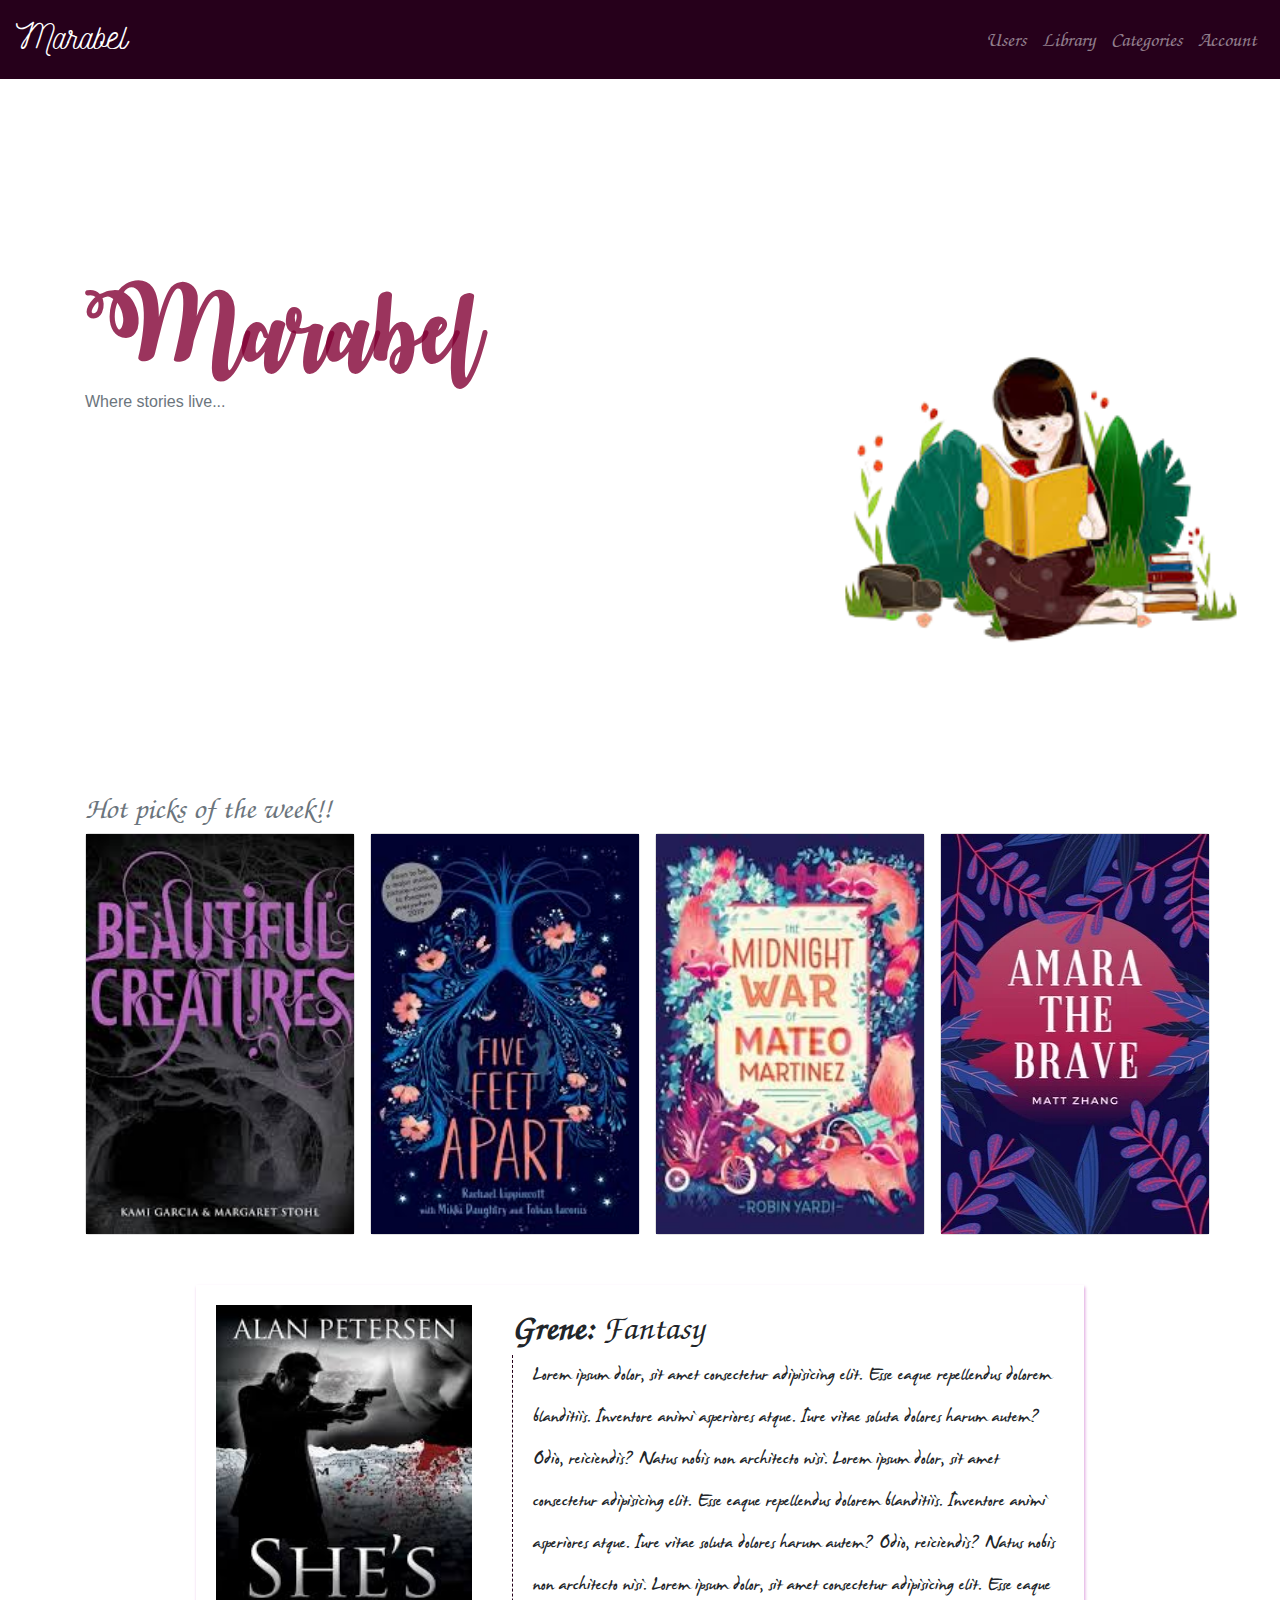
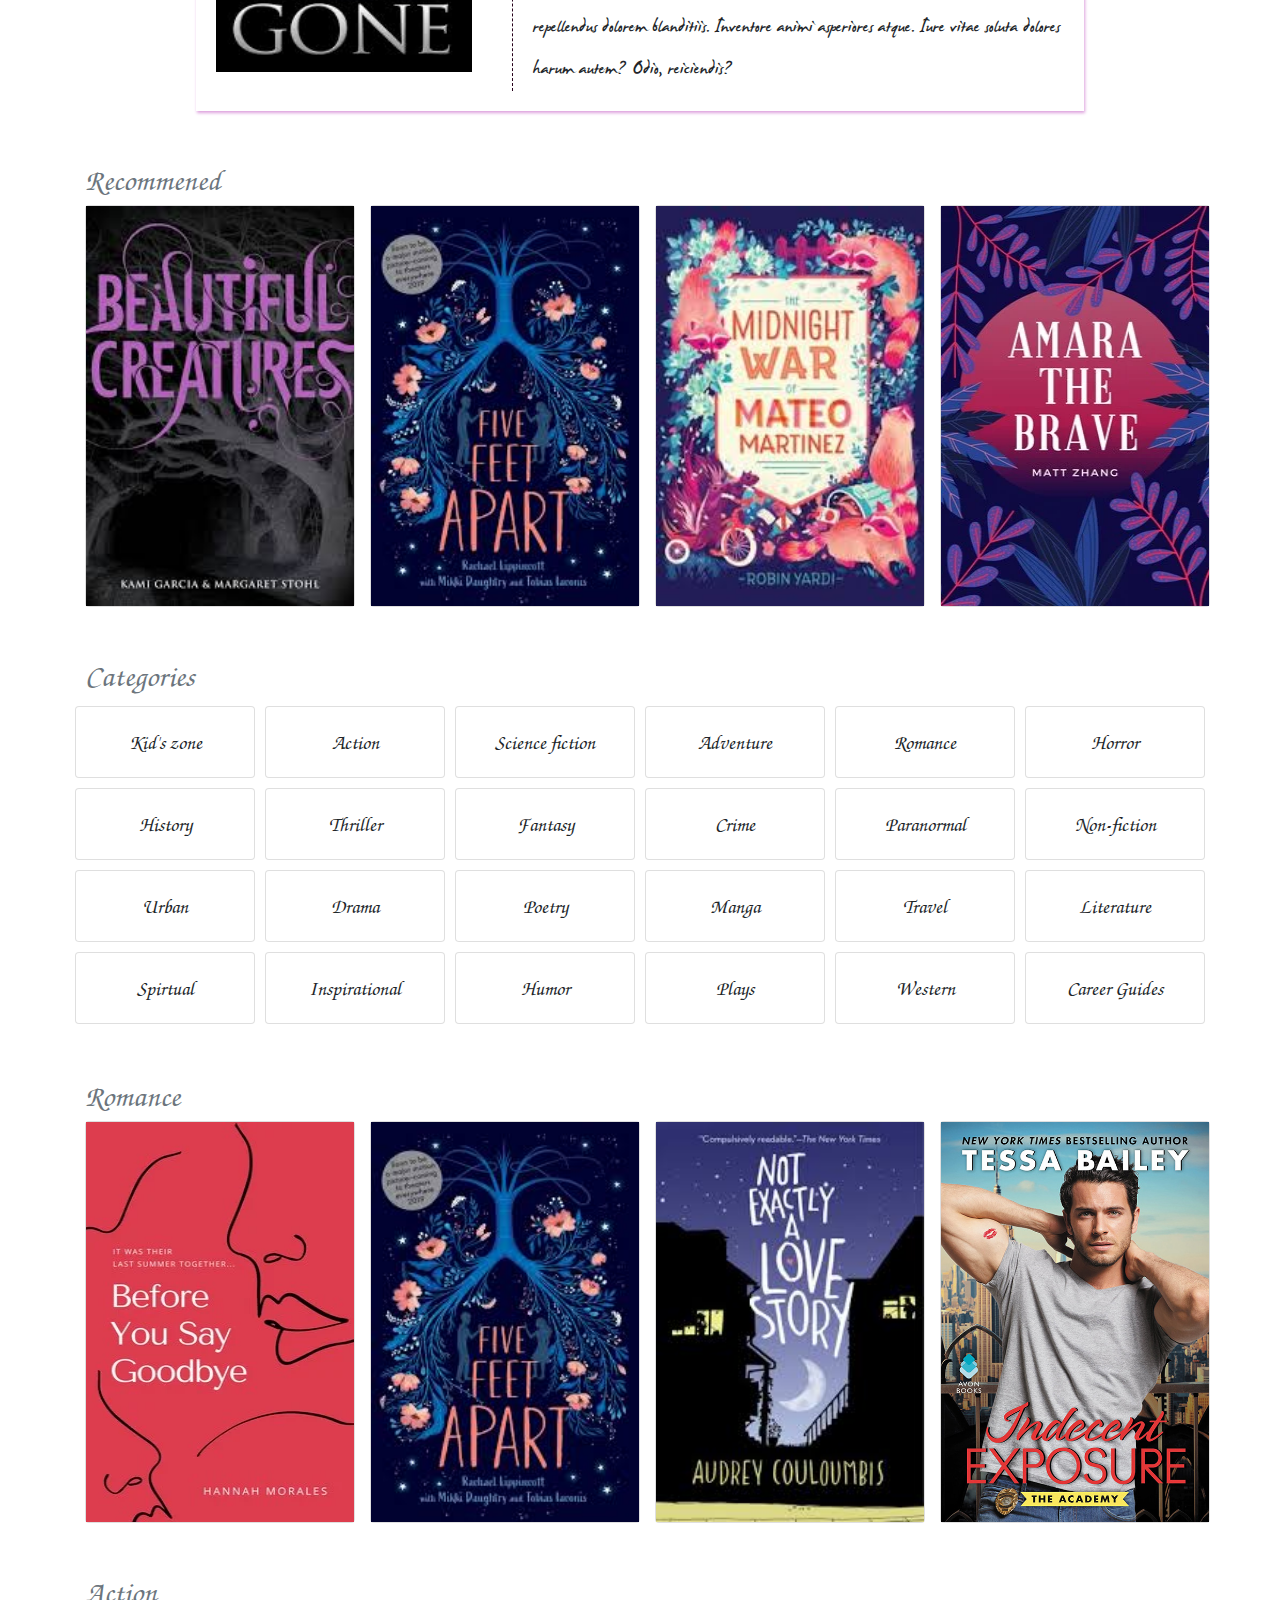
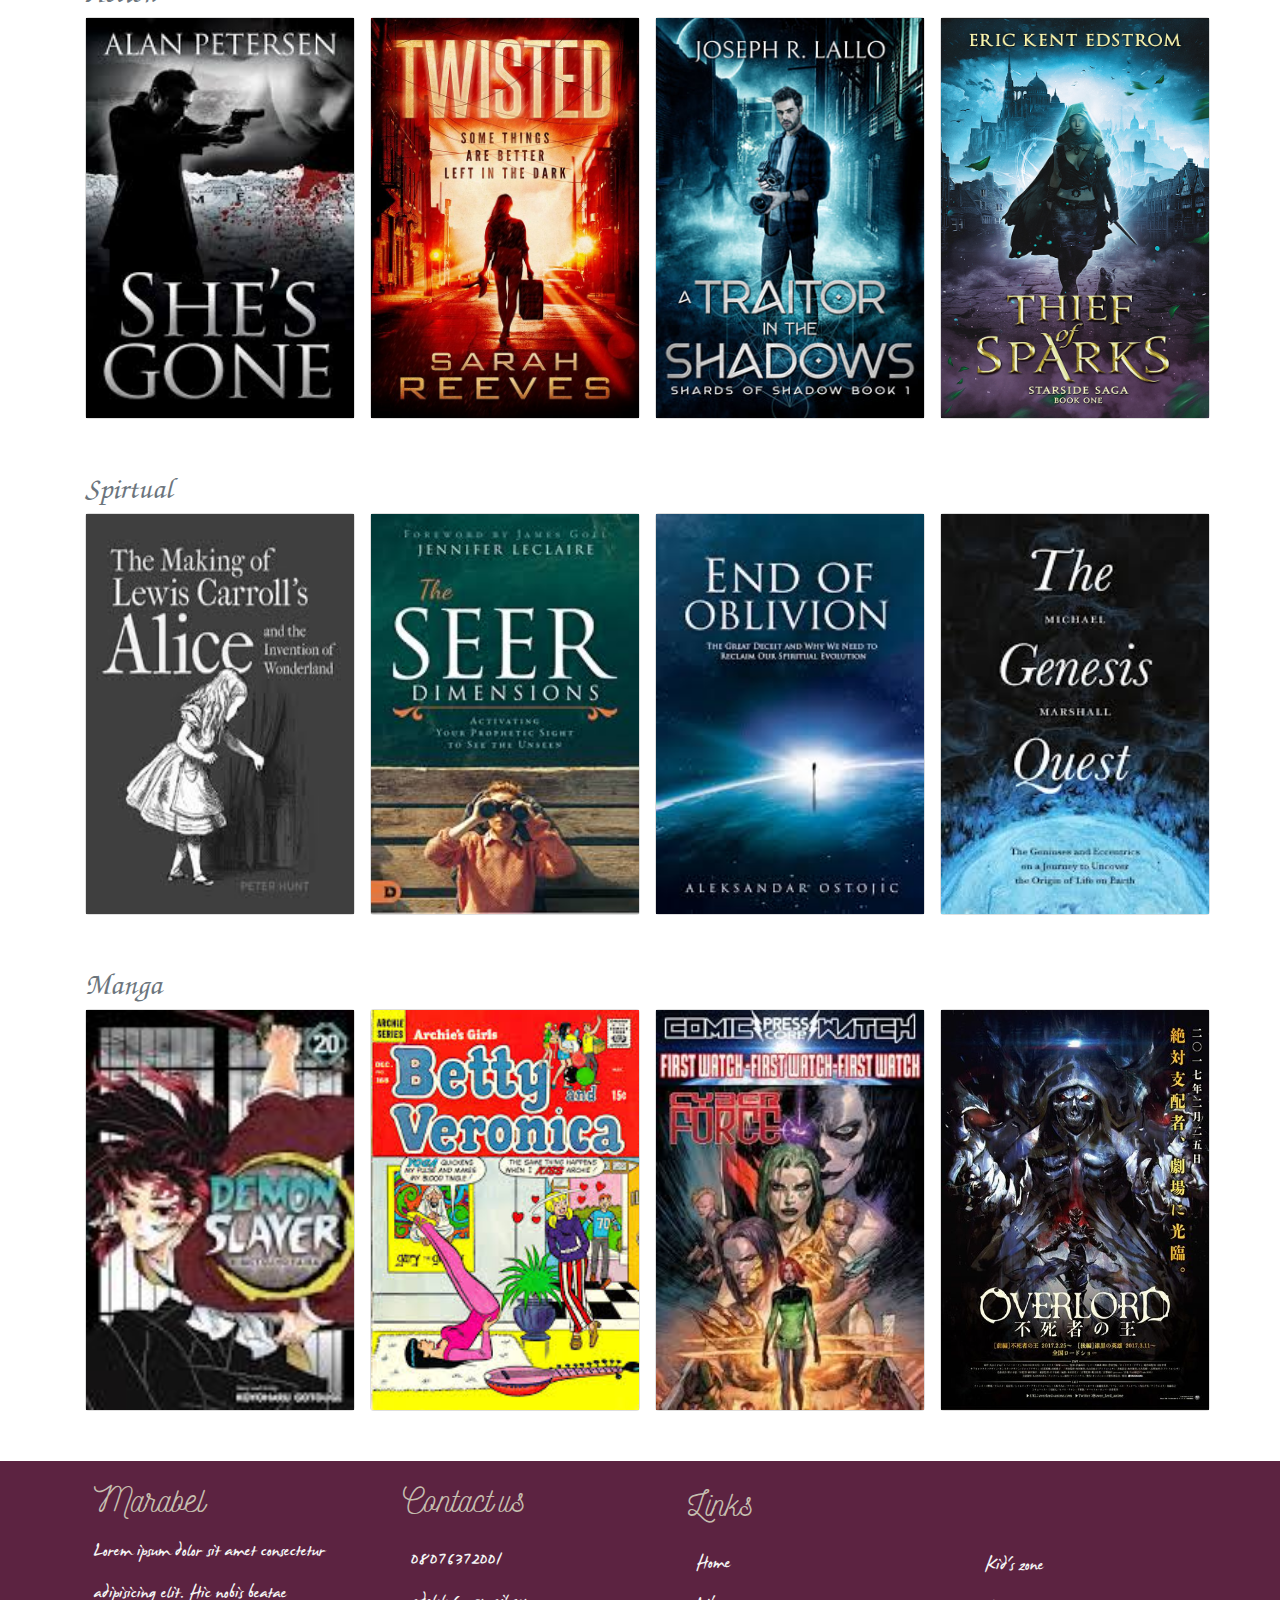
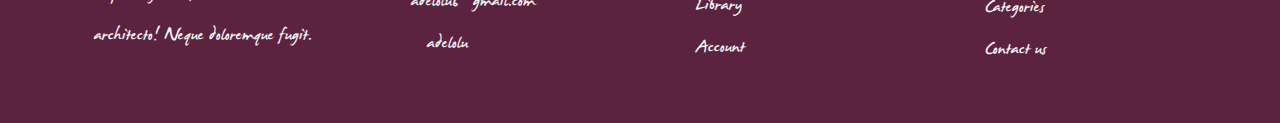
<file: index.html>
<html lang="en">

<head>
    <meta charset="UTF-8">
    <meta http-equiv="X-UA-Compatible" content="IE=edge">
    <meta name="viewport" content="width=device-width, initial-scale=1.0">
    <link rel="stylesheet" href="bootstrap/dist/css/bootstrap.min.css">
    <link rel="stylesheet" href="boot.css">
    <title>Marabel</title>
</head>

<body>
    <div class="">
        <nav class="navbar navbar-expand-sm navbar-dark back">
            <a href="index.html" class="navbar-brand logo ">Marabel</a>
            <button class="navbar-toggler btn" data-toggle='collapse' data-target="#navbarMenu">
                <span class="navbar-toggler-icon "></span>
            </button>
            <div class="collapse navbar-collapse " id="navbarMenu">
                <ul class="navbar-nav ml-auto">
                    <li class="nav-item"><a href="#" class="nav-link link ">Users</a></li>
                    <li class="nav-item"><a href="library.html" class="nav-link link">Library</a></li>
                    <li class="nav-item"><a href="category.html" class="nav-link link">Categories</a></li>
                    <li class="nav-item"><a href="account.html" class="nav-link link">Account</a></li>
                </ul>
            </div>


        </nav>
    </div>

    <div class="container">
        <div class="row" style="margin-bottom: 80px; height: 630px ; max-width: 100%;">
            <div class="col col-sm-6 ">
                <h1 id="logo" class="">Marabel </h1>
                <p id="motto" class="text-muted ">Where stories live...</p>
            </div>
            <div class="col col-sm-6">
                <div class="home">
                    <img id="home-pic" class="" src="images/book4a.png" alt="">
                </div>
            </div>
        </div>

        <!-- <div class=""> -->
        <div class="">
            <h3 class="sub text-muted">Hot picks of the week!!</h3>
            <div class="row ">
                <div class="col col-md-6 col-lg-3 card cars card-body">
                    <img class="picks" src="images/creat.jpg" alt="">
                </div>
                <div class="col col-md-6 col-lg-3 card cars card-body">
                    <img class="picks" src="images/feets.jpg" alt="">
                </div>
                <div class="col col-md-6 col-lg-3 card cars card-body">
                    <img class="picks" src="images/war.jpg" alt="">
                </div>
                <div class="col col-md-6 col-lg-3 card cars card-body">
                    <img class="picks" src="images/amara.webp" alt="">
                </div>
            </div>
        </div>

        <div>
            <div class="row" style="box-shadow: 1px 2px 3px plum; width: 80%; margin-left: 10%; margin-bottom: 50px;">
                <div class="col col-md-12 col-lg-4 flash card-body card">
                    <img class="" style="height: 367px;" id="change" src="images/gone.jpg" alt="">
                </div>
                <div class="col col-md-12 col-lg-8 flash card-body card">
                    <h3 class="heading"><b>Grene:</b><span id="grene"> Fantasy </span></h3>
                    <div class="descri" id="about" style="padding-left: 20px; border-left: 1px dashed #26001b;">
                        Lorem ipsum dolor, sit amet consectetur adipisicing elit. Esse eaque repellendus dolorem
                        blanditiis. Inventore animi asperiores atque. Iure vitae soluta dolores harum autem?
                        Odio, reiciendis? Natus nobis non architecto nisi.
                        Lorem ipsum dolor, sit amet consectetur adipisicing elit. Esse eaque repellendus dolorem
                        blanditiis. Inventore animi asperiores atque. Iure vitae soluta dolores harum autem?
                        Odio, reiciendis? Natus nobis non architecto nisi.
                        Lorem ipsum dolor, sit amet consectetur adipisicing elit. Esse eaque repellendus dolorem
                        blanditiis. Inventore animi asperiores atque. Iure vitae soluta dolores harum autem?
                        Odio, reiciendis?
                    </div>
                </div>
            </div>
        </div>

        <div class="">
            <h3 class="sub text-muted">Recommened</h3>
            <div class="row ">
                <div class="col col-md-6 col-lg-3 card cars card-body">
                    <img class="picks" src="images/creat.jpg" alt="">
                </div>
                <div class="col col-md-6 col-lg-3 card cars card-body">
                    <img class="picks" src="images/feets.jpg" alt="">
                </div>
                <div class="col col-md-6 col-lg-3 card cars card-body">
                    <img class="picks" src="images/war.jpg" alt="">
                </div>
                <div class="col col-md-6 col-lg-3 card cars card-body">
                    <img class="picks" src="images/amara.webp" alt="">
                </div>
            </div>
        </div>

        <div class="mb-5">
            <h2 class="sub text-muted">Categories</h2>
            <div class="row">
                <div class=" col-sm-2 cardPd   cate text-center card card-body">Kid's zone</div>
                <div class=" col-sm-2 cardPd   cate text-center card card-body">Action</div>
                <div class=" col-sm-2 cardPd   cate text-center card card-body">Science fiction</div>
                <div class=" col-sm-2 cardPd   cate text-center card card-body">Adventure</div>
                <div class=" col-sm-2 cardPd   cate text-center card card-body">Romance</div>
                <div class=" col-sm-2 cardPd   cate text-center card card-body">Horror</div>
            </div>
            <div class="row">
                <div class=" col-sm-2 cardPd cate text-center card card-body">History</div>
                <div class=" col-sm-2 cardPd cate text-center card card-body">Thriller</div>
                <div class=" col-sm-2 cardPd cate text-center card card-body">Fantasy</div>
                <div class=" col-sm-2 cardPd cate text-center card card-body">Crime</div>
                <div class=" col-sm-2 cardPd cate text-center card card-body">Paranormal</div>
                <div class=" col-sm-2 cardPd cate text-center card card-body">Non-fiction</div>
            </div>
            <div class="row">
                <div class=" col-sm-2 cardPd   cate text-center card card-body">Urban</div>
                <div class=" col-sm-2 cardPd   cate text-center card card-body">Drama</div>
                <div class=" col-sm-2 cardPd   cate text-center card card-body">Poetry</div>
                <div class=" col-sm-2 cardPd   cate text-center card card-body">Manga</div>
                <div class=" col-sm-2 cardPd   cate text-center card card-body">Travel</div>
                <div class=" col-sm-2 cardPd   cate text-center card card-body">Literature</div>
            </div>
            <div class="row">
                <div class=" col-sm-2 cardPd   cate text-center card card-body">Spirtual</div>
                <div class=" col-sm-2 cardPd   cate text-center card card-body">Inspirational</div>
                <div class=" col-sm-2 cardPd   cate text-center card card-body">Humor</div>
                <div class=" col-sm-2 cardPd   cate text-center card card-body">Plays</div>
                <div class=" col-sm-2 cardPd   cate text-center card card-body">Western</div>
                <div class=" col-sm-2 cardPd   cate text-center card card-body">Career Guides</div>
            </div>
        </div>

        <div class="">
            <h3 class="sub text-muted">Romance</h3>
            <div class="row ">
                <div class="col col-md-6 col-lg-3 card cars card-body">
                    <img class="picks" src="images/good.webp" alt="">
                </div>
                <div class="col col-md-6 col-lg-3 card cars card-body">
                    <img class="picks" src="images/feets.jpg" alt="">
                </div>
                <div class="col col-md-6 col-lg-3 card cars card-body">
                    <img class="picks" src="images/not.jpg" alt="">
                </div>
                <div class="col col-md-6 col-lg-3 card cars card-body">
                    <img class="picks" src="images/expo.jpg" alt="">
                </div>
            </div>
        </div>

        <div class="">
            <h3 class="sub text-muted">Action</h3>
            <div class="row ">
                <div class="col col-md-6 col-lg-3 card cars card-body">
                    <img class="picks" src="images/gone.jpg" alt="">
                </div>
                <div class="col col-md-6 col-lg-3 card cars card-body">
                    <img class="picks" src="images/twist.jpg" alt="">
                </div>
                <div class="col col-md-6 col-lg-3 card cars card-body">
                    <img class="picks" src="images/shaw.jpg" alt="">
                </div>
                <div class="col col-md-6 col-lg-3 card cars card-body">
                    <img class="picks" src="images/spack.jpg" alt="">
                </div>
            </div>
        </div>

        <div class="">
            <h3 class="sub text-muted">Spirtual</h3>
            <div class="row ">
                <div class="col col-md-6 col-lg-3 card cars card-body">
                    <img class="picks" src="images/alice.jpg" alt="">
                </div>
                <div class="col col-md-6 col-lg-3 card cars card-body">
                    <img class="picks" src="images/seer.jpg" alt="">
                </div>
                <div class="col col-md-6 col-lg-3 card cars card-body">
                    <img class="picks" src="images/end.jpg" alt="">
                </div>
                <div class="col col-md-6 col-lg-3 card cars card-body">
                    <img class="picks" src="images/genesis.jpg" alt="">
                </div>
            </div>
        </div>

        <div class="">
            <h3 class="sub text-muted">Manga</h3>
            <div class="row ">
                <div class="col col-md-6 col-lg-3 card cars card-body">
                    <img class="picks" src="images/slay.jpg" alt="">
                </div>
                <div class="col col-md-6 col-lg-3 card cars card-body">
                    <img class="picks" src="images/vero.jpg" alt="">
                </div>
                <div class="col col-md-6 col-lg-3 card cars card-body">
                    <img class="picks" src="images/force.jpg" alt="">
                </div>
                <div class="col col-md-6 col-lg-3 card cars card-body">
                    <img class="picks" src="images/overload.jpg" alt="">
                </div>
            </div>
        </div>
        <!-- </div> -->
    </div>

    <footer>
        <div class="foot p-3 m-0" style="color: whitesmoke;">
            <div class="container">
                <div class="row">
                    <div class="col-md-3 col-6 card-body p-1 pl-4">
                        <h4 class="logo" style=" color: rgb(197, 190, 175); font-weight: 500;">Marabel</h4>
                        <p class="descri">Lorem ipsum dolor sit amet consectetur adipisicing elit. Hic nobis beatae
                            architecto! Neque
                            doloremque fugit. </p>
                    </div>
                    <div class="col-md-3 col-6 card-body p-1 pl-5">
                        <h3 class="logo " style="color: rgb(197, 190, 175); ">Contact us</h3>
                        <ul class="foot-ul p-2">
                            <li class="descri">08076372001</li>
                            <li class="descri">adelolu6@gmail.com</li>
                            <li class="descri">_adelolu</li>
                        </ul>
                    </div>
                    <div class="col-md-3 col-6 card-body p-2 pl-5">
                        <h4 class="logo" style="color: rgb(197, 190, 175);  font-weight: 500;">Links</h4>
                        <ul class="foot-ul p-2">
                            <li class="descri"><a href="index.html" class="foot-list">Home</a></li>
                            <li class="descri"><a href="library.html" class="foot-list">Library</a></li>
                            <li class="descri"><a href="account.html" class="foot-list">Account</a></li>
                        </ul>
                    </div>
                    <div class="col-md-3 col-6  card-body ">
                        <ul class="foot-ul pt-5">
                            <li class="descri"><a href="#" class="foot-list">Kid's zone</a></li>
                            <li class="descri"><a href="#" class="foot-list">Categories</a></li>
                            <li class="descri"><a href="#" class="foot-list">Contact us</a></li>
                        </ul>
                    </div>
                </div>
            </div>
        </div>
    </footer>

    <script src="bootstrap/js/popper.min.js"></script>
    <script src="bootstrap/js/jquery.min.js"></script>
    <script src="bootstrap/dist/js/bootstrap.bundle.min.js"></script>
    <script src="home.js"></script>
</body>

</html>
</file>
<file: boot.css>
.back{
    background-color: #26001b;
    /* background-color: #37123C; */
}
*{
    box-sizing: border-box;
}
body{
    margin: 0px;
    padding: 0px;
}
@font-face {
    font-family: logo;
    src: url(fonts/Nickainley.ttf);
 }
 @font-face {
    font-family: tex;
    src: url(fonts/ShyFoundry\ Freeware\ EULA.pdf);
 }
 @font-face {
    font-family: tex1;
    src: url(fonts/James\ Fajardo.ttf);
 }
 @font-face {
    font-family: love;
    src: url(fonts/texgyrechorus-mediumitalic.otf);
 }
 @font-face {
    font-family: font;
    src: url(fonts/October\ Twilight.ttf);
 }
 @font-face {
    font-family: link;
    src: url(fonts/texgyrechorus-mediumitalic.otf);
 }
 .link{
     font-family: link;
     font-size: 20px;
 }
 .link1{
    font-family: love;
    font-size: 20px;
}
#home-pic{
    position: relative;
    width: 400px;
    left: 200px;
    top: 220px;
}
.logo{
    font-family: logo;
    font-size: 35px;
}
.heading{
    font-family: link;
    font-size: 35px;
}
#logo{
    font-family: font;
    margin-top: 200px;
    font-size: 86px;
    color: #810034cb;
    /* color: #47026C; */
}
/* #motto{
   width: 500px;
} */
.home{
    width: 302px;
}
img{
    width: 100%;
    height: auto;
}
.cars{
    margin-bottom: 50px;
    margin-left: 15px;
    width: 240px;
    padding: 0px;
}
.picks:hover{
    z-index: 2;
    transform: scale(1.1,1.1);
}
.picks{
    width:auto;
    height: 400px;
}
.sub{
    font-family: link;
    font-size: 30px;
    font-family: 700;
}
.descri{
    font-family: tex1;
    font-size: 28px;
}
.flash{
    border: none;
}
.cate{
    font-family: link;
    margin-bottom: 10px;
    font-size: 20px;
    /* font-weight: 700; */
    transition: 1s;
}
.cate:hover{
    font-family: link;
    font-size: 22px;
   box-shadow: 0px 0px 10px rgba(148, 146, 146, 0.856) ;
   color: #810034;
}
.foot{
    width: 100%;
    /* height: 250px; */
    /* background-color: #900c3fd2; */
    background-color: #5c2341;
}
.foot-ul{
    list-style: none;
}
.foot-list{
    color: whitesmoke;
}
.foot-list:hover{
    color: rgb(221, 199, 199);
    text-decoration: none;
    font-size: 32px;
    transition: 0.5s;
}
 @media screen and (max-width: 768px){
    #home-pic{
        position: relative;
        width: 300px;
        left: 50px;
        right: 0px;
        top: 0px;
    } 
    
    #logo{
        font-family: font;
        margin-top: 200px;
        font-size: 66px;
        /* font-weight: bolder; */
        color: #810034;
    }
 }
@media screen and (min-width: 768px){
 .cardPd {
    width: 50px;
    margin: 5px;
 }
}
</file>
